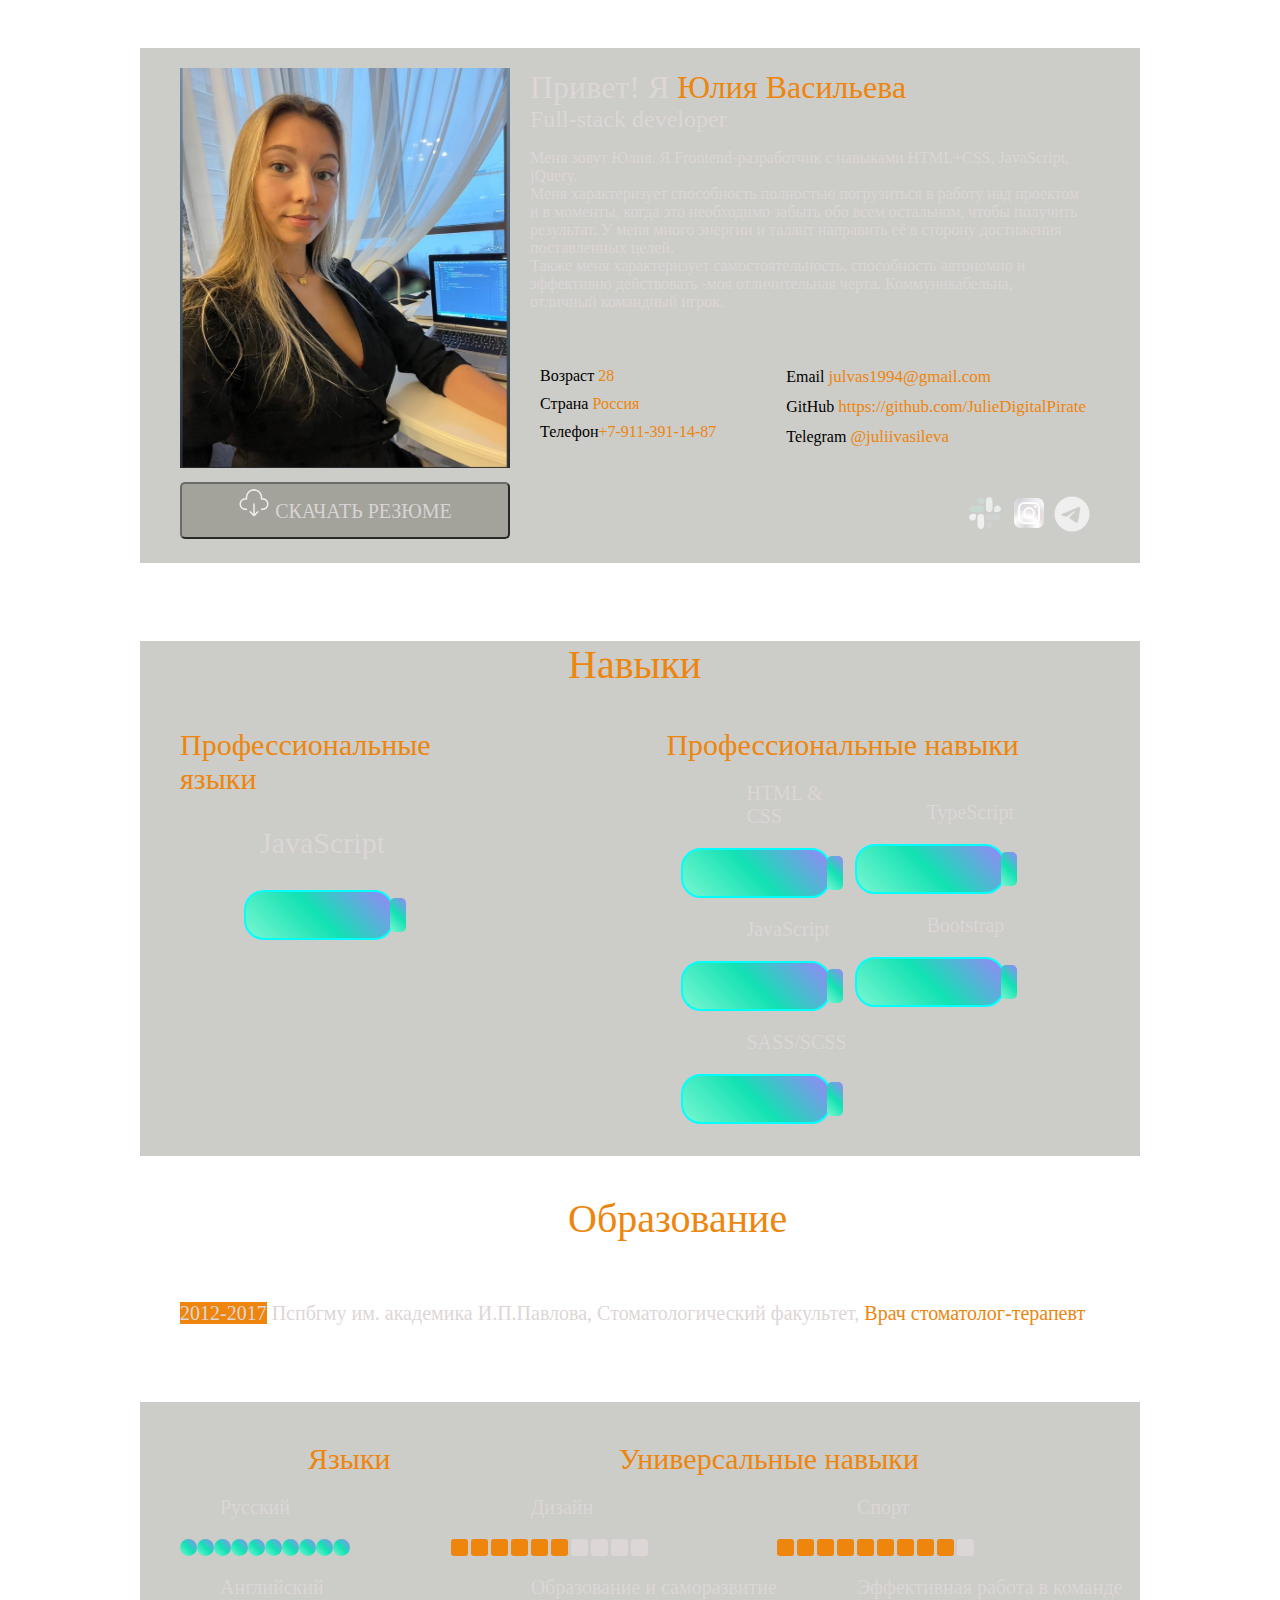
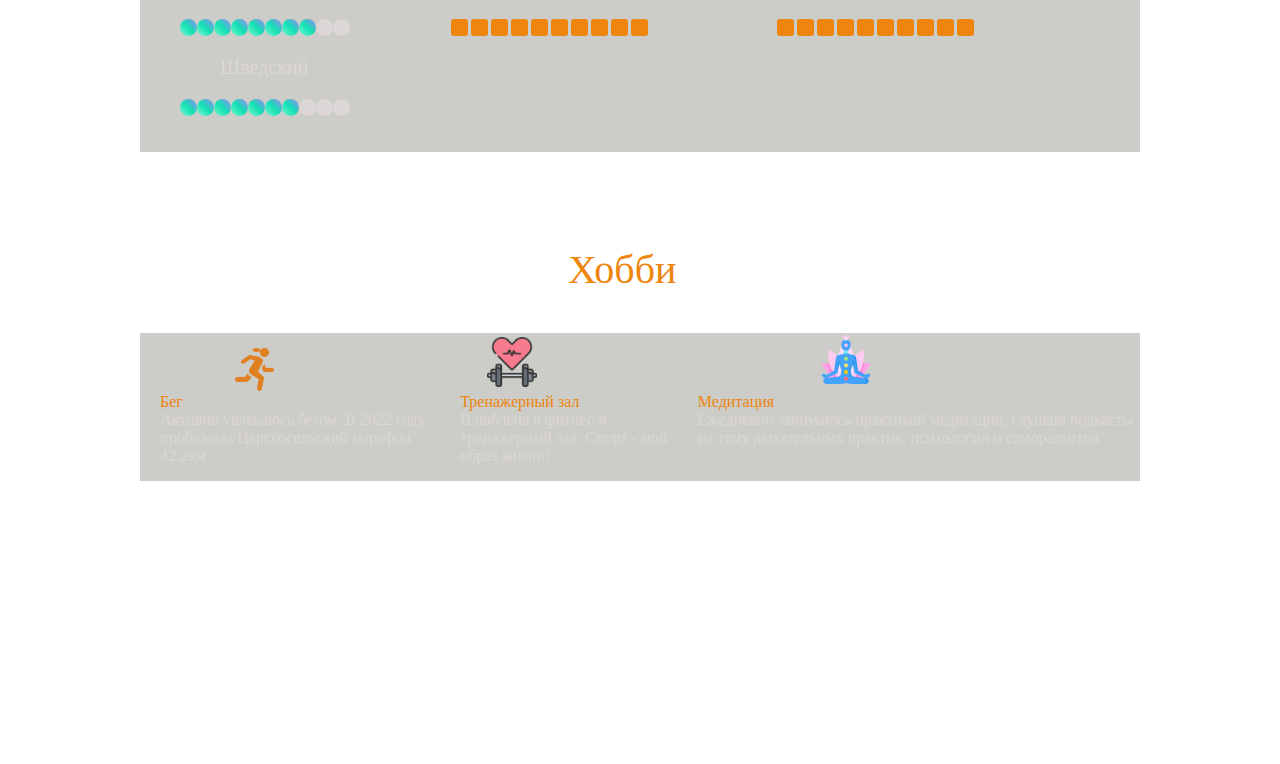
<file: index.html>
<!DOCTYPE html>
<html lang="en">
<head>
    <meta charset="UTF-8">
    <meta http-equiv="X-UA-Compatible" content="IE=edge">
    <meta name="viewport" content="width=device-width, initial-scale=1.0">
    <title>Portfolio</title>
    <link rel="stylesheet" href="style.css">
</head>
<body>
<main class="main-section">
    <section class="first-section">
        <div class="left-wrapper">
            <img class ="img_photo" src="img/FullSizeRender.jpg" alt="portfolio-picture" width="330" height="400px">
            
                <button  class="button"> 
               <a href="img/Васильева Юлия Валерьевна.pdf" download>
                <img src="icons/icons8-скачать-из-облака-64.png" width="32" height="33" alt="icon-download"> СКАЧАТЬ РЕЗЮМЕ
               </a> 
                </button>   
    
        </div>
        <div class="right-wrapper">
            <h1>Привет! Я <span>Юлия Васильева</span></h1>
            <h2>Full-stack developer</h2>
            <p class="right-wrapper__text">Mеня зовут Юлия. Я Frontend-разработчик c навыками HTML+CSS, JavaScript, jQuery.<br>
                Меня характеризует способность полностью погрузиться в работу над проектом и в
                моменты, когда это необходимо забыть обо всем остальном, чтобы получить результат.
    
                У меня много энергии и талант направить её в сторону достижения поставленных целей.<br>
                Также меня характеризует самостоятельность, способность автономно и эффективно
                действовать -моя отличительная черта. Коммуникабельна, отличный командный игрок.
            </p>
            <div class="info">
                <div class="info-box"> <ul>
                    <li>Возраст <span>28</span> </li>
                    <li>Страна  <span>Россия</span> </li>
                    <li>Телефон<span>+7-911-391-14-87</span> </li>
                    </ul>
                </div>
                <div  class="info__contacts">
                    <ul>
                    <li>Email <span> <a class="info__text" > julvas1994@gmail.com </a></span></li>
                    <li>GitHub <span> <a class="info__text" href="https://github.com/JulieDigitalPirate"> https://github.com/JulieDigitalPirate</a> </span> </li>
                    <li>Telegram  <span> <a class="info__text" href="https://web.telegram.org/k/"> @juliivasileva</a></span> </li>
                    </ul>
                </div></div>
                <div class="info-icons">
                    <div class="icon-box">
                       <a href="https://app.slack.com/client/TRFA9VABA/CR3RYSSHZ/rimeto_profile/U04N8FLH7U0"><img src="icons/icons8-slack-new-48.png" alt="slack-icon" width="40px"></a> 
                       <a href="https://www.instagram.com/accounts/login/"><img src="icons/icons8-instagram-48.png" alt="instagram-icon" width="40px"></a> 
                       <a href="https://web.telegram.org/k/"><img src="icons/icons8-telegram-50.png" alt="telegram-icon" width="38px"></a> 
                    </div>
                </div>

    </section>

            <section class="second-section">
                <h3 class="second-section__first-title"> 
                    <span class="second-section__title"> Навыки </span>
                </h3>

                <div class="second-section__first-box first-box" >
                <div class="second-section__box box">

                    <div class="first-box__left-wrapper left-wrapper">
                       <p class="left-wrapper__left-title left-title section-title">Профессиональные языки</p> 
                       <p class="left-title__text">JavaScript</p>
                       <div class="battery"></div>
                    </div>
                    <div class="first-box__right-wrapper right-wrapper">
                       <p class="right-wrapper__right-title section-title">Профессиональные навыки </p> 
                       <div class="battery-box">
                        <div class="left-battery-box">
                            <p class="right-title__text">HTML & CSS</p>
                            <div class="battery battery-html"></div>
                            <p class="right-title__text">JavaScript</p>
                            <div class="battery"></div>
                            <p class="right-title__text">SASS/SCSS</p>
                            <div class="battery"></div>
                        </div>
                        <div class="right-battery-box">
                            <p class="right-title__text">TypeScript</p>
                            <div class="battery"></div>
                            <p class="right-title__text">Bootstrap</p>
                            <div class="battery"></div>
                        </div>
                       </div>

                    </div>
                </div>
                </div>
                <section class="forth-section">
                    <p class="forth-section-title second-section__title">Образование</p>
                <div class="forth-section__left-box left-box">
    
                    <p class="left-box__text right-title__text"> <span class="left-box__dates">2012-2017</span> Пспбгму им. академика И.П.Павлова, 
                        Стоматологический факультет, <span> Врач стоматолог-терапевт</span> </p>
                </div>
     
    
                </section>
                   
                <div class="third-section" >
                    <div class="third-section__titles">
                        
                    </div>
                <div class="third-section__left-wrapper">
                    <p class="third-section__title section-title">Языки</p> 
                    <div class="figure-box">
                        <p class="lang-text">Русский</p>
                    <div class="figures">
                        <div class="figure"></div>
                        <div class="figure"></div>
                        <div class="figure"></div>
                        <div class="figure"></div>
                        <div class="figure"></div>
                        <div class="figure"></div>
                        <div class="figure"></div>
                        <div class="figure"></div>
                        <div class="figure "></div>
                        <div class="figure"></div>
                    </div> 
                    <p class="lang-text">Английский</p>
                    <div class="figures">
                        <div class="figure"></div>
                        <div class="figure"></div>
                        <div class="figure"></div>
                        <div class="figure"></div>
                        <div class="figure"></div>
                        <div class="figure"></div>
                        <div class="figure"></div>
                        <div class="figure"></div>
                        <div class="figure  figure-white"></div>
                        <div class="figure  figure-white"></div>
                    </div> 
                    <p class="lang-text">Шведский</p>

                    <div class="figures">
                        <div class="figure"></div>
                        <div class="figure"></div>
                        <div class="figure"></div>
                        <div class="figure"></div>
                        <div class="figure"></div>
                        <div class="figure"></div>
                        <div class="figure"></div>
                        <div class="figure  figure-white"></div>
                        <div class="figure  figure-white"></div>
                        <div class="figure  figure-white"></div>
                    </div>   
                    </div>
                    
                </div>
                <div class="third-section__right-wrapper right-wrapper">
                    <p class="third-section__title section-title">Универсальные навыки </p>
                    <div class="right-wrapper__soft-skills">
                       <div class="right-wrapper__upper-box">
                        <p class="lang-text">Дизайн</p>
                    
                        <div class="soft-skills">
                            
                            <div class="square"></div>
                            <div class="square"></div>
                            <div class="square"></div>
                            <div class="square"></div>
                            <div class="square"></div>
                            <div class="square"></div>
                            <div class="square white-square"></div>
                            <div class="square white-square"></div>
                            <div class="square white-square"></div>
                            <div class="square white-square"></div>
                        </div>
                        <p class="lang-text">Образование и саморазвитие </p>
                        <div class="soft-skills">
                            
                            <div class="square"></div>
                            <div class="square"></div>
                            <div class="square"></div>
                            <div class="square"></div>
                            <div class="square"></div>
                            <div class="square"></div>
                            <div class="square"></div>
                            <div class="square"></div>
                            <div class="square"></div>
                            <div class="square"></div>
                        </div>
                       </div>
                     <div class="right-wrapper__down-box">
                        <p class="lang-text">Спорт </p>
                        <div class="soft-skills">
                            
                            <div class="square"></div>
                            <div class="square"></div>
                            <div class="square"></div>
                            <div class="square"></div>
                            <div class="square"></div>
                            <div class="square"></div>
                            <div class="square"></div>
                            <div class="square"></div>
                            <div class="square"></div>
                            <div class="square white-square"></div>
                        </div>
                        <p class="lang-text"> Эффективная работа в команде</p>
                        <div class="soft-skills">
                           
                            <div class="square"></div>
                            <div class="square"></div>
                            <div class="square"></div>
                            <div class="square"></div>
                            <div class="square"></div>
                            <div class="square"></div>
                            <div class="square"></div>
                            <div class="square"></div>
                            <div class="square"></div>
                            <div class="square"></div>
                        </div>
                        
                     </div>
                        

                    </div>
                </div>

            </section>



            <div class="fifth-section">
                <p class="fifth-section__title second-section__title">Хобби</p>
               <div class="my-div"> 
                        <div class="fifth-section__icon-box">

                            <div class="icon-image"><img src="icons/icons8-женщина-спортсменка-50 (1).png" alt="icon-runner"></div>

                            <div class="icon-image-2"><img src="icons/fitness.png" alt="icon-fitness" width="50px"></div>

                            <div class="icon-image-3"> <img src="icons/meditation.png" alt="icon-meditation" width="50px">

                        </div> 

                        <div class="fifth-section__text-box text-box">
                            <div class="text-box_1"> <span></span>
                                <p class="text-box_1-text one-text"><span>Бег</span><br> Активно увлекаюсь бегом. В 2022 году пробежала Царскосельский марафон 42.2км </p>
                            </div>
                            <div class="text-box_2">
                                <p class="text-box_2-text one-text"><span>Тренажерный зал</span> <br> Влюблена в фитнес и тренажерный зал. Спорт - мой образ жизни!</p>
                            </div>
                            <div class="text-box_3">
                                <p class="text-box_3-text one-text"><span>Медитация </span><br>  Ежедневно занимаюсь практикой медитации, слушаю подкасты на тему дыхательных практик, психологии и саморазвития</p>
                            </div>
                            
                        </div>
                    </div>
                </div>
                </div>
            </div>
            
        </div>
    </div>
</main>
</body> 
</html>
</file>
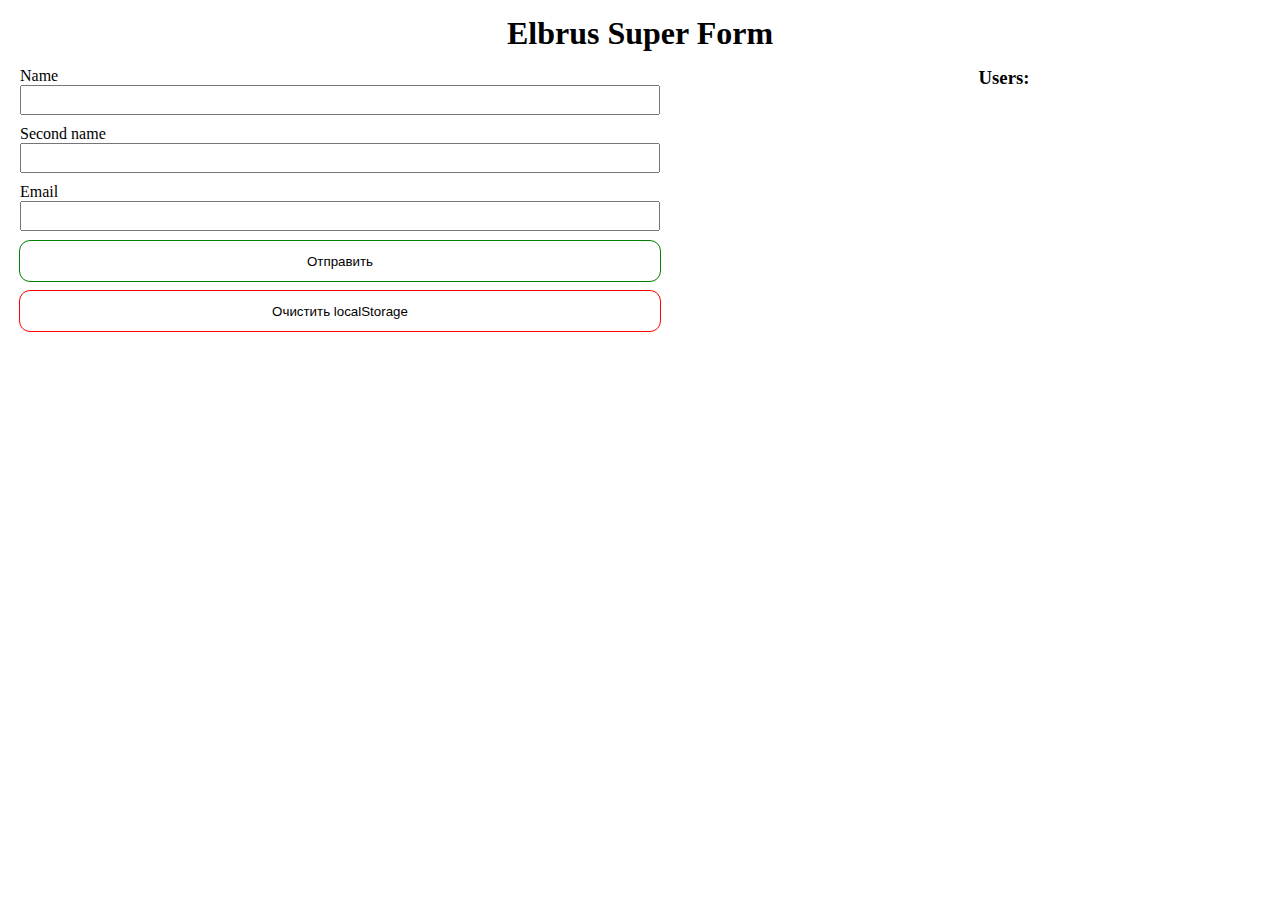
<file: super-form/index.html>
<!DOCTYPE html>
<html lang="en">

<head>
    <meta charset="UTF-8">
    <link rel="stylesheet" href="./css/index.css">
    <script defer src="index.js"></script>
    <title>Elbrus Super Form</title>
</head>

<body>
    <div class="container">
        <h1 class="mainHeading">Elbrus Super Form</h1>
        <main>
            <div class="form">
                <form>
                    <label for="name">Name</label>
                    <input class="name" id="name" type="text">

                    <label for="secondName">Second name</label>
                    <input class="secondName" id="secondName" type="text">

                    <label for="email">Email</label>
                    <input required type="email" class="email" id="email">

                    <button class="btn">Отправить</button>
                </form>
                <button class="btn clear">Очистить localStorage</button>
            </div>

            <div class="mainUsers">
                <h3>Users:</h3>
                <div class="users"></div>
            </div>
        </main>

    </div>
</body>

</html>
</file>
<file: style.css>
* {
    box-sizing: border-box;
}
body {
    background-image: url("https://i.pinimg.com/564x/27/3a/fe/273afe060986b5973a713159b499109b.jpg");
    display: flex;
    justify-content: center;
}
.first-section {
    width: 1000px;
    height: 515px;
    background: rgba(153, 153, 146,.5);
    margin-top: 40px;
    display: flex;
    flex-direction: row;

}
.left-wrapper {
    width: 330px;
    padding-left: 40px;
}
.img_photo {
    
    margin-top: 20px;
}

.button {
display: flex;
flex-direction: column;
align-items: center;
 height: 57px;
 width: 330px;
 border-radius: 5px;
 font-family: Georgia, 'Times New Roman', Times, serif;
 background: rgba(153, 153, 146);
 opacity: 80%;
 text-align: center;
font-style: initial;
margin-top: 10px;
}
button:hover {
    background: rgba(153, 153, 146);
    opacity: 100%;
    cursor: pointer;
  color:#F6F6F6;
  transition: 1s;
  }
  
button:focus {
    outline: none;
    box-shadow: 0 0 0 4px #474747;
  }

a {
    color : #ddd6d6;
    text-decoration: none;
    font-size: 20px;
    font-weight: lighter;
    } 
.right-wrapper {
    padding-left: 60px;
}
h1 {
    margin-bottom: 0;
    color: #ddd6d6;
    font-weight: lighter;
}
h2 {
    margin: 0;
    color: #ddd6d6;
    font-weight: lighter;
}
span {
    color: rgb(238, 133, 13);
}
.right-wrapper__text {
    color : #ddd6d6;
    width: 550px;
}
li {
    list-style-type: none;  
   }
.info {
    display: flex;
    flex-direction: row;
    margin-top: 40px;
}
.info__text {
    color: rgb(238, 133, 13);
    font-size: 17px;
}
li {
    margin-bottom: 10px;
}
ul {
    padding-left: 10px;
}
.info__contacts {
    padding-left: 60px;
}
.icon-box {
margin-top: 30px;
padding-left: 435px;
}

.second-section {
    width: 1000px;
    height: 515px;
    background: rgba(153, 153, 146,.5);
    margin-top: 78px;
    margin-right: 0px;

}

.box {
    display: flex;
    flex-direction: row;
    margin-top: 40px;

}
.second-section__title {
    color: rgba(238, 133, 13);
    font-weight: 100;
    font-size: 40px;
    padding-left: 428px;

   
}
.second-section__first-title {
    margin: 0;
    margin-top: 20px;
}

.section-title {
    color: rgba(238, 133, 13); 
    font-weight: 28;
    font-size: 30px;
    margin: 0;
}
.first-box__right-wrapper {
    padding-left: 209px;
}

.battery {
    position: relative;
    margin: 0 auto;
    margin-top: 0;
    width: 150px;
    border: 2px solid cyan;
    height: 50px;
    border-radius: 20px;
    background: linear-gradient(45deg, rgb(120, 247, 208), rgb(18, 225, 179), rgb(154, 132, 249));
  }
  
  .battery:before {
    content: '';
    position: absolute;
    top: 2px;
    left: 6px;
    height: 44px;
    background-color: cyan;
    border-radius: 5px;
    animation: full 5s linear infinite;

  }
  
  .battery:after {
    content: '';
    position: absolute;
    right: -14px;
    top: 6px;
    width: 16px;
    height: 34px;
    border-radius: 5px;
    background: linear-gradient(45deg, rgb(120, 247, 208), rgb(18, 225, 179), rgb(154, 132, 249));
  }
  
  @keyframes full {
    0% {
      width: 0%;
    }
    25% {
      width: 24%;
    }
    50% {
      width: 48%;
    }
    75% {
      width: 72%;
    } 
    /* 100% {
      width: 96%;
    }  */
  }
  .left-title__text {
        padding-left: 80px;
        color: #ddd6d6;
        font-weight: 28;
        font-size: 30px;
       
  }
  .right-title__text {
    padding-left: 80px;
    color: #ddd6d6;
    font-weight: 28;
    font-size: 20px;
  }
  .battery-box {
    display: flex;
    flex-direction: row;
    margin-right: 126px;
    padding-top: 0px;
  }

  .right-battery-box {
  padding-top: 19px;
  }

  .third-section {
    width: 1000px;
    height: 350px;
    background: rgba(153, 153, 146,.5);
    margin-top: 97px;
    margin-right: 0px;
    display: flex;
    flex-direction: row;

}


.figures {
    display: flex;
    flex-direction: row;
    padding-left: 40px;
}
.figure {
    background: linear-gradient(45deg, rgb(120, 247, 208), rgb(18, 225, 179), rgb(154, 132, 249));
    width: 17px;
    height: 17px;
    border-radius: 50%;
}
.lang-text {
    padding-left: 80px;
    color: #ddd6d6;
    font-weight: 28;
    font-size: 20px;
}
.figure-white {
    background: #ddd6d6;
}
.third-section__titles {
    display: flex;
    flex-direction: row;
    
}
.third-section__title {
    padding-left: 168px;
    padding-top: 40px;
}
.square {
    background-color: rgb(238, 133, 13);
    width: 17px;
    height: 17px;
    border-radius: 3px;
    padding-left: 4px;
    margin-right: 3px;
    
}
.right-wrapper__soft-skills {
    display: flex;
    flex-direction: row;
}
.soft-skills {
    display: flex;
    flex-direction: row;
    padding-top: 0px;
    padding-left: 0px;
}
.white-square {
    background-color: #ddd6d6;
}
.forth-section {
    width: 1000px;
    height: 150px;
    background: rgba(153, 153, 146,.0);
    margin-top: 31px;
    margin-right: 0px;
    display: flex;
    flex-direction: column;
}

.left-box__text {
    padding-left: 40px;
}
.left-box__dates {
    background-color: rgb(238, 133, 13);
    color: #ddd6d6;
}
.fifth-section {
    width: 1000px;
    height: 550px;
    background: rgba(153, 153, 146,.0);
    margin-top: 650px;
    margin-right: 0px;
    display: flex;
    flex-direction: column;


}
.fifth-section__icon {
    background-color: rgb(0, 0, 0);
    width: 120px;
    height: 120px;
    display: flex;
    flex-direction: row;
    border-radius: 8px;
}
.fifth-section__icon-box {
    display: flex;
    flex-direction: row;
    padding-left: 20px;
    position: relative;
}
.icon-image {
    width: 40px;
    height: 40px;
    padding-left: 40px;
    position: absolute;
    top: 12px;
    left: 50px;
}
.icon-image-2 {
    padding-left: 408px;
    position: absolute;
    top: 4px;
    left: -61px;
}
.icon-image-3 {
    padding-left: 380px;
    position: absolute;
    top: 1px;
    left: 301px;
}
.one-text{
    color: #ddd6d6;

}
.text-box {
    display: flex;
    flex-direction: row;
    margin-top: 44px;

}
.my-div {
    display: flex;
    flex-direction: column;
    background: rgba(153, 153, 146,.5);
}
</file>
<file: super-form/css/index.css>
* {
    box-sizing: border-box;
    margin: 0;
    padding: 0;
}

.container {
    margin: 0 20px;
}

h1 {
    text-align: center;
    margin: 15px 0;
}

main {
    display: flex;
    justify-content: space-between;
}

form {
    display: flex;
    flex-direction: column;
    width: 50vw;
}

input {
    display: block;
    height: 30px;
}

input:not(:last-child) {
    margin-bottom: 10px;
}

.btn {
    height: 40px;
    background: none;
    border: none;
    outline: 1px solid green;
    border-radius: 10px;
    margin-bottom: 10px;
}

.clear {
    outline: 1px solid red;
    width: 50vw;
}

.mainUsers {
    display: flex;
    flex-direction: column;
    align-items: center;
}

.users {
    display: flex;
    flex-direction: column;
    align-items: center;
    width: 40vw;
}

.user {
    background-color: #f5f1f1;
    width: 40vw;
    margin-bottom: 10px;
}

.user-outer {
    display: flex;
    justify-content: space-between;
}
.menu {
    display: flex;
    flex-direction: column;
    justify-content: space-between;
}

.delete,
.change {
    border: none;
    height: 40%;
    color: white;
    padding: 0 10px;
    border-radius: 10px;
}

.delete {
    background: red;
}

.change {
    background: green;
}
</file>
